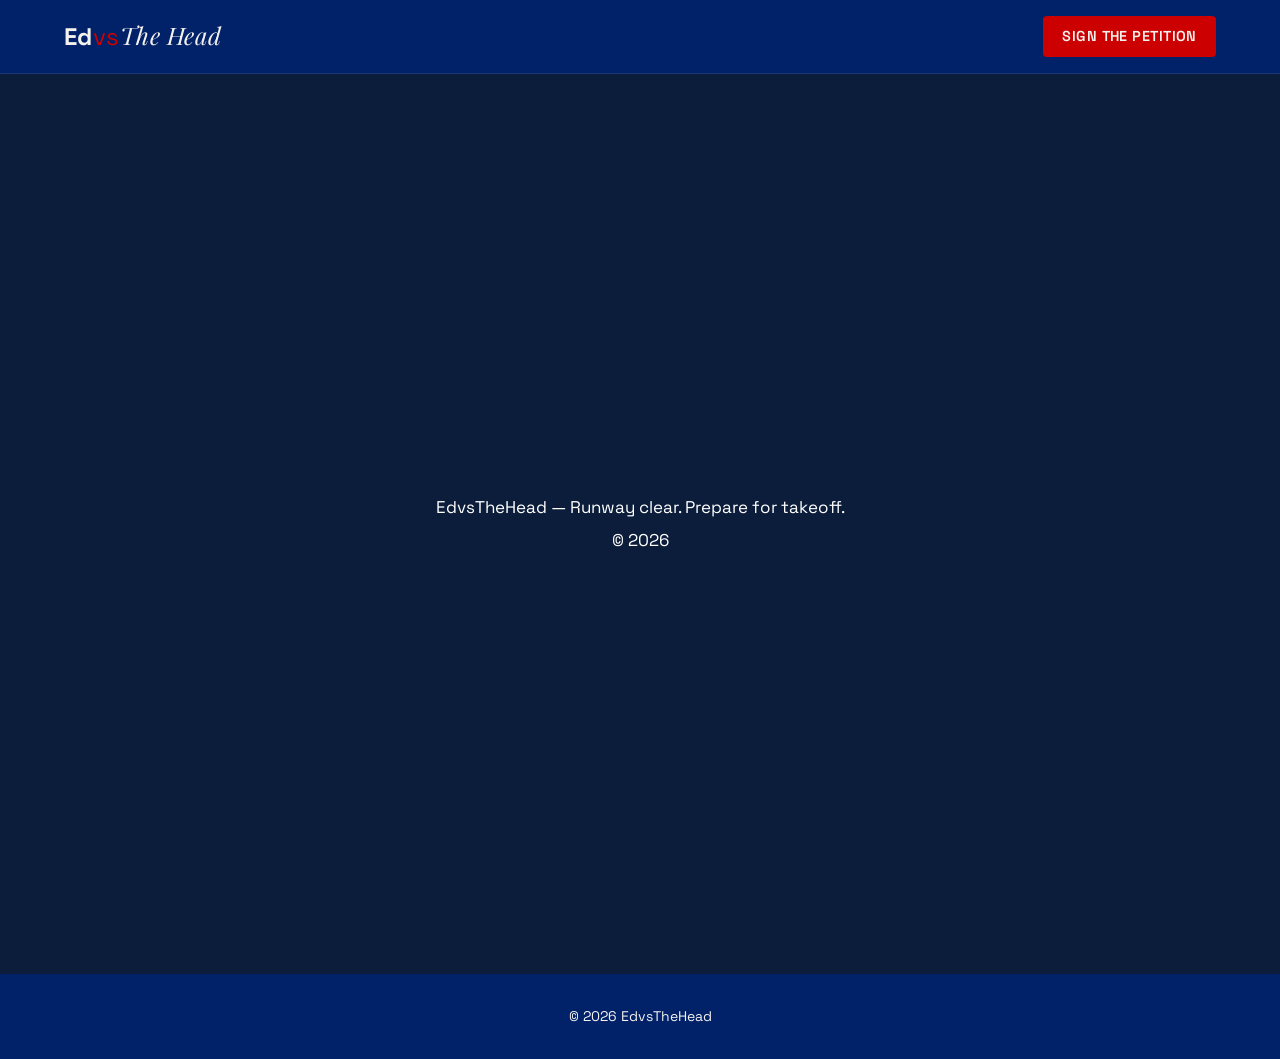
<file: index.html>
<!DOCTYPE html>
<html lang="en">
<head>
  <meta charset="UTF-8">
  <meta name="viewport" content="width=device-width, initial-scale=1.0">
  <title>EdvsTheHead</title>
  <link rel="preconnect" href="https://fonts.googleapis.com">
  <link rel="preconnect" href="https://fonts.gstatic.com" crossorigin>
  <link href="https://fonts.googleapis.com/css2?family=Playfair+Display:wght@400;700&family=Space+Grotesk:wght@400;500;600;700&display=swap" rel="stylesheet">
  <link rel="stylesheet" href="styles.css">
</head>
<body>
  <header class="site-header">
    <div class="header-inner">
      <a href="index.html" class="wordmark"><span class="wordmark-ed">Ed</span><span class="wordmark-vs">vs</span><span class="wordmark-the-head">The Head</span></a>
      <a href="https://t.co/84ONf9BOkf" class="btn-petition" target="_blank" rel="noopener">Sign the Petition</a>
    </div>
  </header>

  <main>
    <section class="hero">
      <div class="holding">
        <p>EdvsTheHead &mdash; Runway clear. Prepare for takeoff.</p>
        <p>&copy; 2026</p>
      </div>
    </section>
  </main>

  <footer class="site-footer">
    <div class="footer-inner">
      &copy; 2026 EdvsTheHead
    </div>
  </footer>
</body>
</html>
</file>
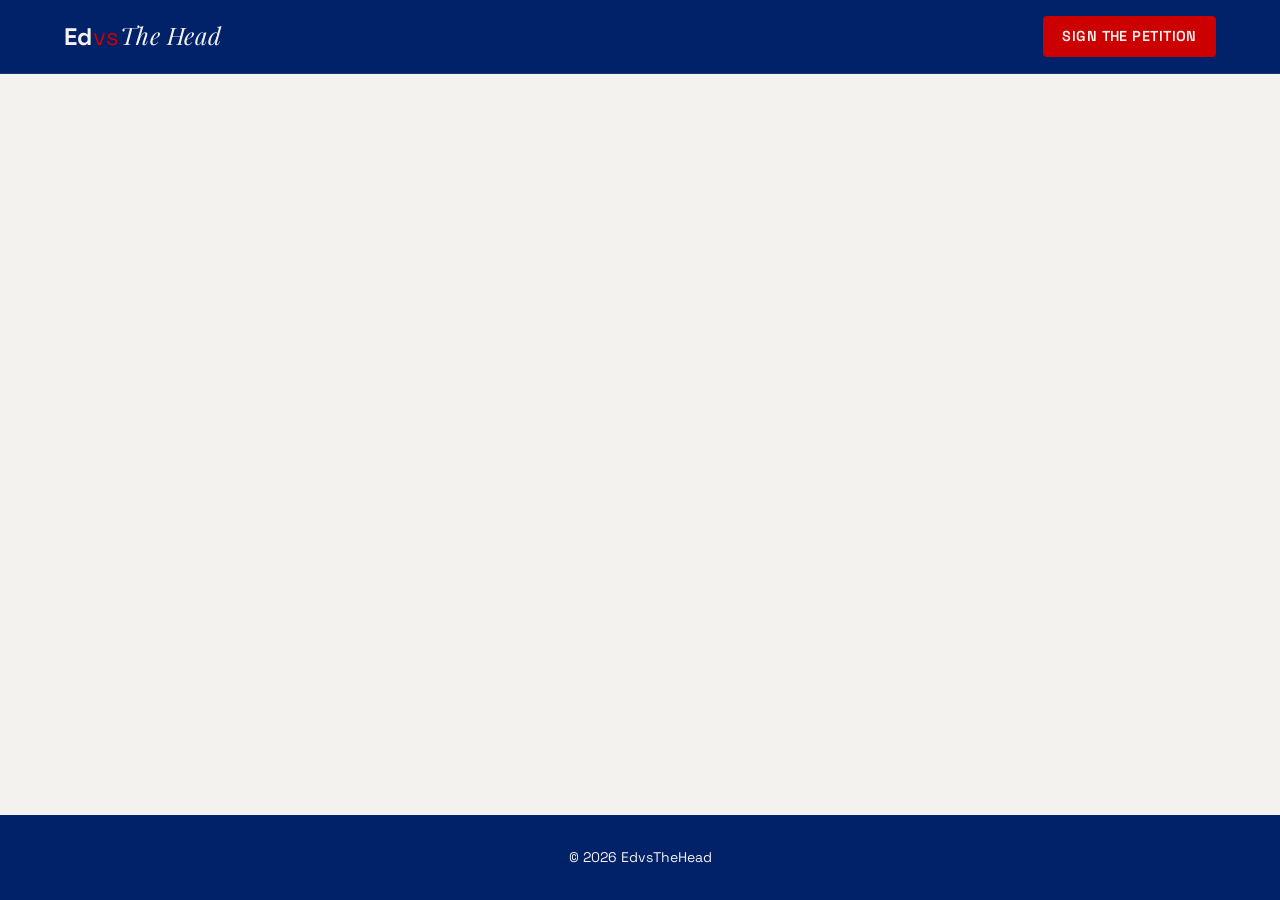
<file: press.html>
<!DOCTYPE html>
<html lang="en">
<head>
  <meta charset="UTF-8">
  <meta name="viewport" content="width=device-width, initial-scale=1.0">
  <title>Press | EdvsTheHead</title>
  <link rel="preconnect" href="https://fonts.googleapis.com">
  <link rel="preconnect" href="https://fonts.gstatic.com" crossorigin>
  <link href="https://fonts.googleapis.com/css2?family=Playfair+Display:wght@400;700&family=Space+Grotesk:wght@400;500;600;700&display=swap" rel="stylesheet">
  <link rel="stylesheet" href="styles.css">
</head>
<body>
  <header class="site-header">
    <div class="header-inner">
      <a href="index.html" class="wordmark"><span class="wordmark-ed">Ed</span><span class="wordmark-vs">vs</span><span class="wordmark-the-head">The Head</span></a>
      <a href="https://t.co/84ONf9BOkf" class="btn-petition" target="_blank" rel="noopener">Sign the Petition</a>
    </div>
  </header>

  <main class="main-content">
    <!-- CONTENT GOES HERE -->
  </main>

  <footer class="site-footer">
    <div class="footer-inner">
      &copy; 2026 EdvsTheHead
    </div>
  </footer>
</body>
</html>
</file>
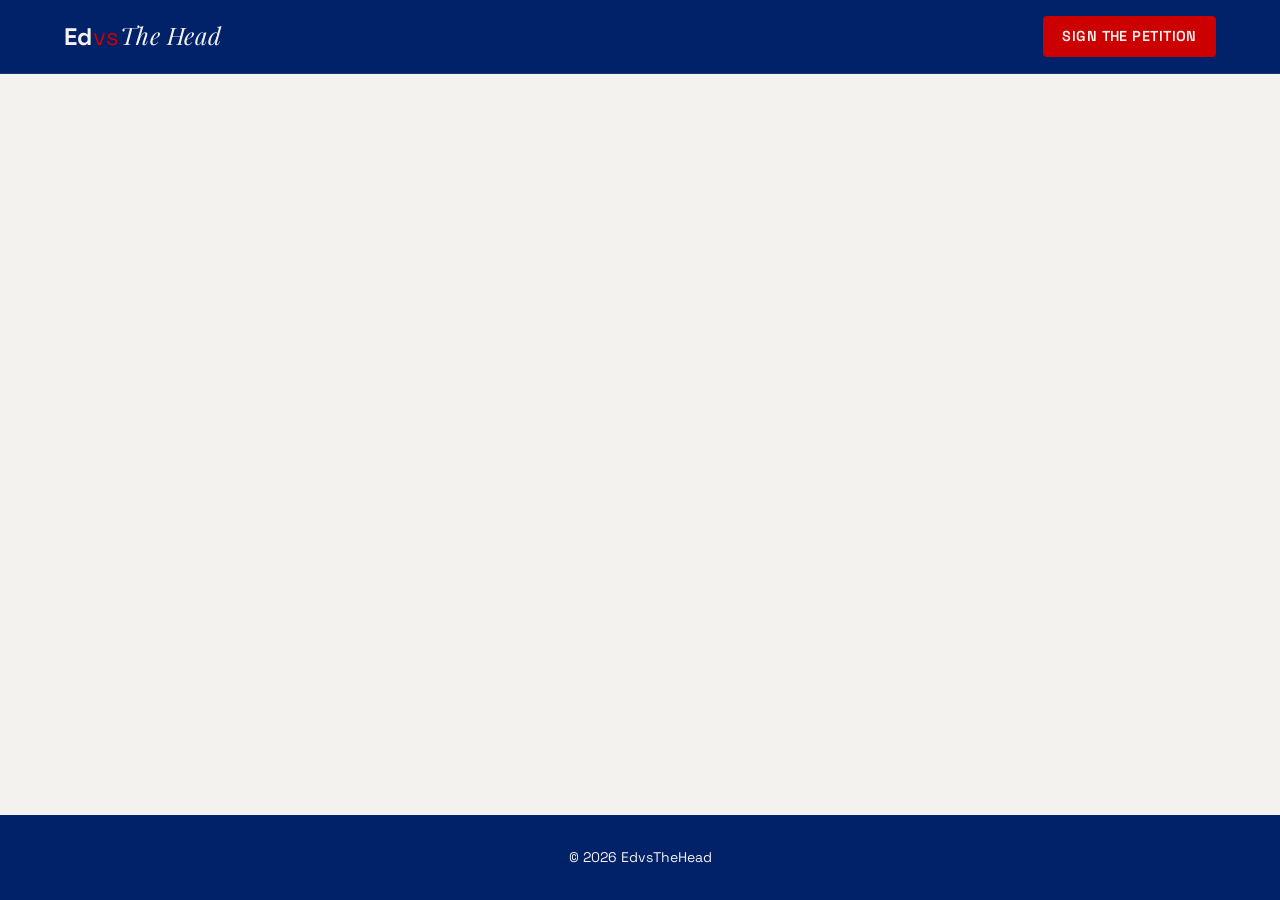
<file: story.html>
<!DOCTYPE html>
<html lang="en">
<head>
  <meta charset="UTF-8">
  <meta name="viewport" content="width=device-width, initial-scale=1.0">
  <title>Story | EdvsTheHead</title>
  <link rel="preconnect" href="https://fonts.googleapis.com">
  <link rel="preconnect" href="https://fonts.gstatic.com" crossorigin>
  <link href="https://fonts.googleapis.com/css2?family=Playfair+Display:wght@400;700&family=Space+Grotesk:wght@400;500;600;700&display=swap" rel="stylesheet">
  <link rel="stylesheet" href="styles.css">
</head>
<body>
  <header class="site-header">
    <div class="header-inner">
      <a href="index.html" class="wordmark"><span class="wordmark-ed">Ed</span><span class="wordmark-vs">vs</span><span class="wordmark-the-head">The Head</span></a>
      <a href="https://t.co/84ONf9BOkf" class="btn-petition" target="_blank" rel="noopener">Sign the Petition</a>
    </div>
  </header>

  <main class="main-content">
    <!-- CONTENT GOES HERE -->
  </main>

  <footer class="site-footer">
    <div class="footer-inner">
      &copy; 2026 EdvsTheHead
    </div>
  </footer>
</body>
</html>
</file>
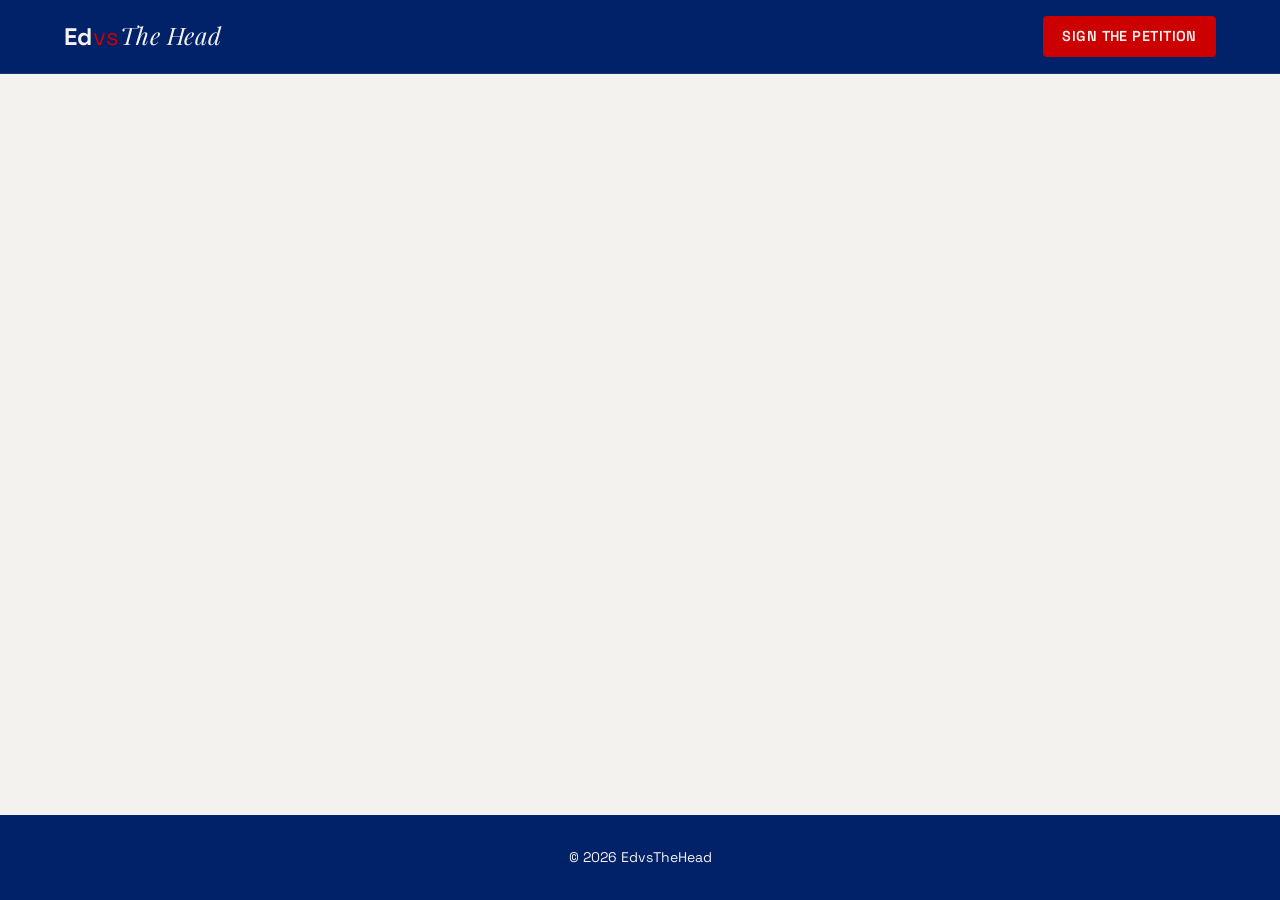
<file: the-case.html>
<!DOCTYPE html>
<html lang="en">
<head>
  <meta charset="UTF-8">
  <meta name="viewport" content="width=device-width, initial-scale=1.0">
  <title>The Case | EdvsTheHead</title>
  <link rel="preconnect" href="https://fonts.googleapis.com">
  <link rel="preconnect" href="https://fonts.gstatic.com" crossorigin>
  <link href="https://fonts.googleapis.com/css2?family=Playfair+Display:wght@400;700&family=Space+Grotesk:wght@400;500;600;700&display=swap" rel="stylesheet">
  <link rel="stylesheet" href="styles.css">
</head>
<body>
  <header class="site-header">
    <div class="header-inner">
      <a href="index.html" class="wordmark"><span class="wordmark-ed">Ed</span><span class="wordmark-vs">vs</span><span class="wordmark-the-head">The Head</span></a>
      <a href="https://t.co/84ONf9BOkf" class="btn-petition" target="_blank" rel="noopener">Sign the Petition</a>
    </div>
  </header>

  <main class="main-content">
    <!-- CONTENT GOES HERE -->
  </main>

  <footer class="site-footer">
    <div class="footer-inner">
      &copy; 2026 EdvsTheHead
    </div>
  </footer>
</body>
</html>
</file>
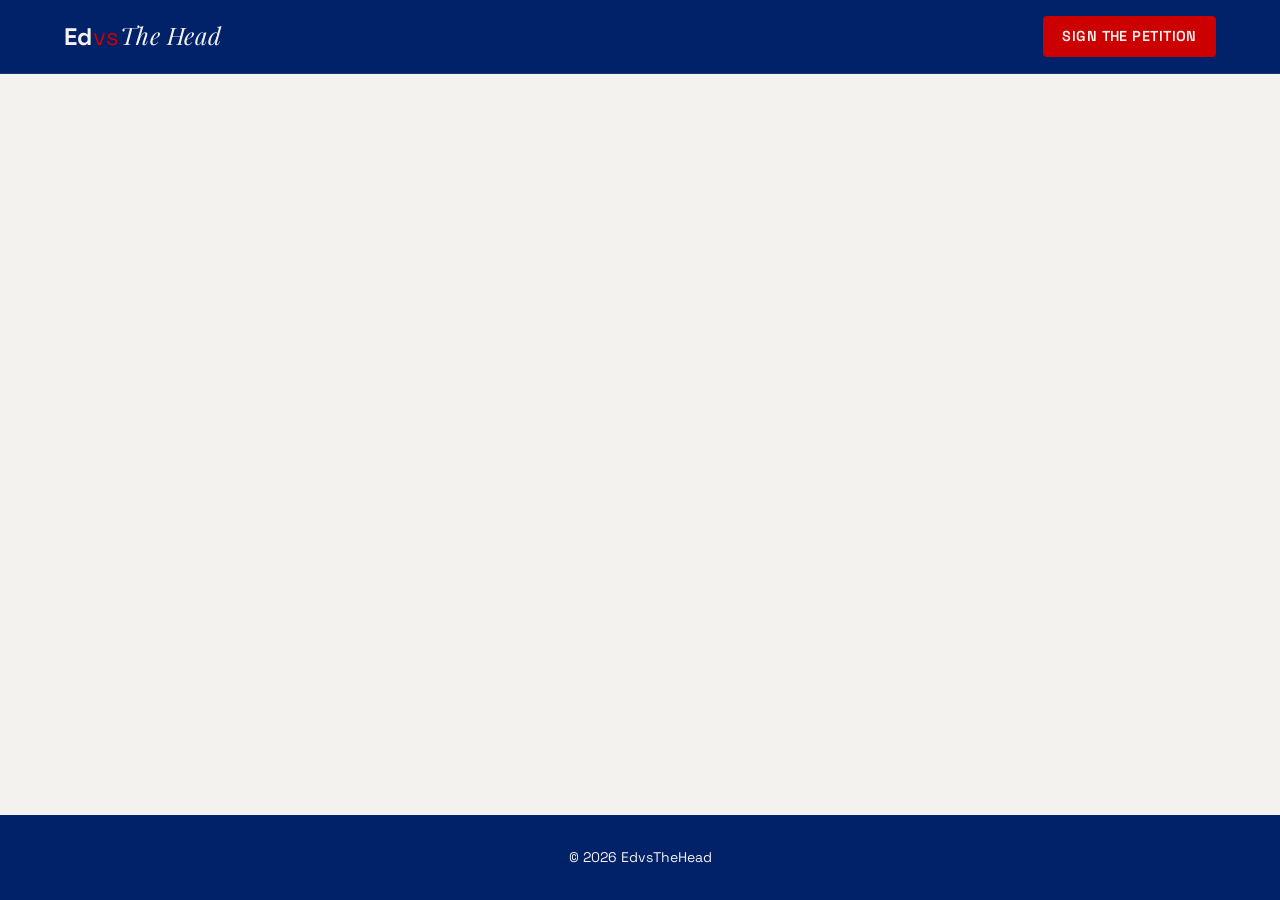
<file: timeline.html>
<!DOCTYPE html>
<html lang="en">
<head>
  <meta charset="UTF-8">
  <meta name="viewport" content="width=device-width, initial-scale=1.0">
  <title>Timeline | EdvsTheHead</title>
  <link rel="preconnect" href="https://fonts.googleapis.com">
  <link rel="preconnect" href="https://fonts.gstatic.com" crossorigin>
  <link href="https://fonts.googleapis.com/css2?family=Playfair+Display:wght@400;700&family=Space+Grotesk:wght@400;500;600;700&display=swap" rel="stylesheet">
  <link rel="stylesheet" href="styles.css">
</head>
<body>
  <header class="site-header">
    <div class="header-inner">
      <a href="index.html" class="wordmark"><span class="wordmark-ed">Ed</span><span class="wordmark-vs">vs</span><span class="wordmark-the-head">The Head</span></a>
      <a href="https://t.co/84ONf9BOkf" class="btn-petition" target="_blank" rel="noopener">Sign the Petition</a>
    </div>
  </header>

  <main class="main-content">
    <!-- CONTENT GOES HERE -->
  </main>

  <footer class="site-footer">
    <div class="footer-inner">
      &copy; 2026 EdvsTheHead
    </div>
  </footer>
</body>
</html>
</file>
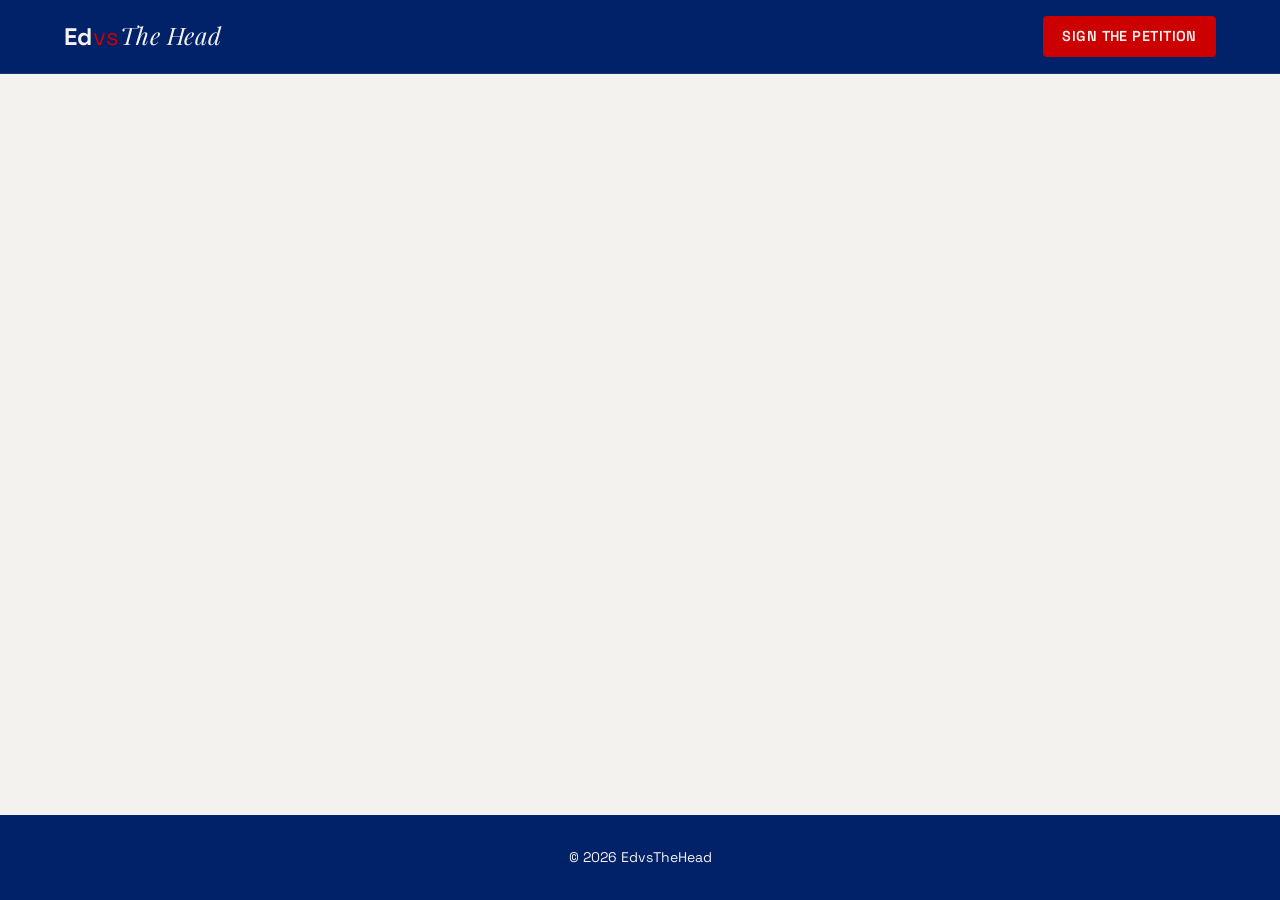
<file: updates.html>
<!DOCTYPE html>
<html lang="en">
<head>
  <meta charset="UTF-8">
  <meta name="viewport" content="width=device-width, initial-scale=1.0">
  <title>Updates | EdvsTheHead</title>
  <link rel="preconnect" href="https://fonts.googleapis.com">
  <link rel="preconnect" href="https://fonts.gstatic.com" crossorigin>
  <link href="https://fonts.googleapis.com/css2?family=Playfair+Display:wght@400;700&family=Space+Grotesk:wght@400;500;600;700&display=swap" rel="stylesheet">
  <link rel="stylesheet" href="styles.css">
</head>
<body>
  <header class="site-header">
    <div class="header-inner">
      <a href="index.html" class="wordmark"><span class="wordmark-ed">Ed</span><span class="wordmark-vs">vs</span><span class="wordmark-the-head">The Head</span></a>
      <a href="https://t.co/84ONf9BOkf" class="btn-petition" target="_blank" rel="noopener">Sign the Petition</a>
    </div>
  </header>

  <main class="main-content">
    <!-- CONTENT GOES HERE -->
  </main>

  <footer class="site-footer">
    <div class="footer-inner">
      &copy; 2026 EdvsTheHead
    </div>
  </footer>
</body>
</html>
</file>
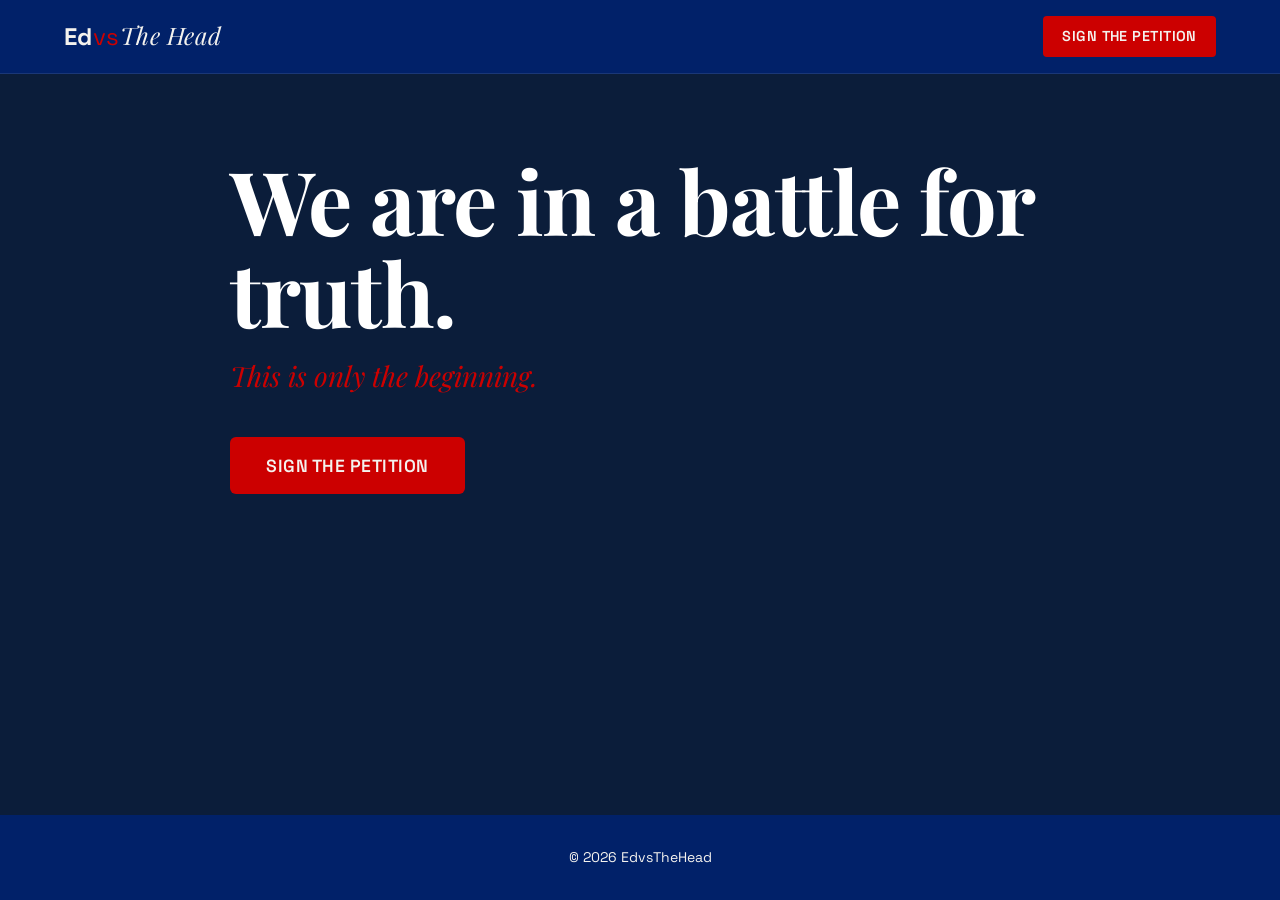
<file: what-is-this.html>
<!DOCTYPE html>
<html lang="en">
<head>
  <meta charset="UTF-8">
  <meta name="viewport" content="width=device-width, initial-scale=1.0">
  <title>What is this? | EdvsTheHead</title>
  <link rel="preconnect" href="https://fonts.googleapis.com">
  <link rel="preconnect" href="https://fonts.gstatic.com" crossorigin>
  <link href="https://fonts.googleapis.com/css2?family=Playfair+Display:wght@400;700&family=Space+Grotesk:wght@400;500;600;700&display=swap" rel="stylesheet">
  <link rel="stylesheet" href="styles.css">
</head>
<body>
  <header class="site-header">
    <div class="header-inner">
      <a href="index.html" class="wordmark"><span class="wordmark-ed">Ed</span><span class="wordmark-vs">vs</span><span class="wordmark-the-head">The Head</span></a>
      <a href="https://t.co/84ONf9BOkf" class="btn-petition" target="_blank" rel="noopener">Sign the Petition</a>
    </div>
  </header>

  <main class="page-dark">
    <div class="page-dark-inner">
      <h1 class="page-title">We are in a battle for truth.</h1>
      <p class="page-subline">This is only the beginning.</p>

      <!-- BODY TEXT GOES HERE -->

      <div class="page-cta">
        <a href="https://t.co/84ONf9BOkf" class="btn-petition btn-petition--large" target="_blank" rel="noopener">Sign the Petition</a>
      </div>
    </div>
  </main>

  <footer class="site-footer">
    <div class="footer-inner">
      &copy; 2026 EdvsTheHead
    </div>
  </footer>
</body>
</html>
</file>
<file: styles.css>
:root {
  --navy: #012169;
  --red: #CC0000;
  --off-white: #F4F2EE;
}

* {
  box-sizing: border-box;
  margin: 0;
  padding: 0;
}

body {
  font-family: 'Space Grotesk', sans-serif;
  background-color: var(--off-white);
  color: var(--navy);
  line-height: 1.5;
  min-height: 100vh;
  display: flex;
  flex-direction: column;
}

h1, h2, h3, h4, h5, h6 {
  font-family: 'Playfair Display', serif;
  font-weight: 700;
}

a {
  color: inherit;
  text-decoration: none;
}

/* Sticky header */
.site-header {
  position: sticky;
  top: 0;
  z-index: 100;
  background-color: var(--navy);
  color: var(--off-white);
  border-bottom: 1px solid rgba(244, 242, 238, 0.1);
}

.header-inner {
  max-width: 1200px;
  margin: 0 auto;
  padding: 1rem 1.5rem;
  display: flex;
  align-items: center;
  justify-content: space-between;
  gap: 2rem;
}

.wordmark {
  font-family: 'Space Grotesk', sans-serif;
  font-size: 1.5rem;
  letter-spacing: 0.02em;
  white-space: nowrap;
}

.wordmark-ed {
  font-weight: 700;
}

.wordmark-vs {
  color: var(--red);
}

.wordmark-the-head {
  font-family: 'Playfair Display', serif;
  font-style: italic;
}

.btn-petition {
  background-color: var(--red);
  color: var(--off-white);
  padding: 0.6rem 1.2rem;
  border-radius: 4px;
  font-size: 0.9rem;
  font-weight: 600;
  letter-spacing: 0.03em;
  text-transform: uppercase;
  transition: background-color 0.15s ease;
}

.btn-petition:hover {
  background-color: #a30000;
}

.btn-petition--large {
  font-size: 1.1rem;
  padding: 1.1rem 2.25rem;
  border-radius: 6px;
}

/* Hero */
.hero {
  background-color: #0B1D3A;
  color: #FFFFFF;
  min-height: 100vh;
  display: flex;
  align-items: center;
  justify-content: center;
  text-align: center;
  padding: 2rem 1.5rem;
}

.hero-inner {
  max-width: 1100px;
}

.hero-headline {
  color: #FFFFFF;
  font-size: clamp(3rem, 11vw, 9rem);
  line-height: 1;
  letter-spacing: -0.02em;
  margin-bottom: 1.5rem;
}

.hero-subline {
  font-family: 'Playfair Display', serif;
  font-style: italic;
  font-size: clamp(1.25rem, 2.5vw, 1.75rem);
  color: var(--red);
  margin-bottom: 2.5rem;
}

.hero-tertiary {
  display: inline-block;
  margin-top: 1.5rem;
  font-size: 0.95rem;
  letter-spacing: 0.02em;
  color: #FFFFFF;
  opacity: 0.6;
  transition: opacity 0.15s ease;
}

.hero-tertiary:hover {
  opacity: 1;
}

.holding {
  max-width: 600px;
}

.holding p {
  font-size: 1.0625rem;
  line-height: 1.6;
}

.holding p + p {
  margin-top: 0.35rem;
}

/* Dark content page */
.page-dark {
  flex: 1;
  background-color: #0B1D3A;
  color: #FFFFFF;
  padding: 5rem 1.5rem;
}

.page-dark-inner {
  max-width: 820px;
  margin: 0 auto;
}

.page-title {
  color: #FFFFFF;
  font-size: clamp(2.5rem, 7vw, 5.5rem);
  line-height: 1.05;
  letter-spacing: -0.015em;
  margin-bottom: 1rem;
}

.page-subline {
  font-family: 'Playfair Display', serif;
  font-style: italic;
  font-size: clamp(1.25rem, 2.5vw, 1.75rem);
  color: var(--red);
  margin-bottom: 3rem;
}

.page-cta {
  margin-top: 3.5rem;
}

/* Main content */
.main-content {
  flex: 1;
  max-width: 1200px;
  width: 100%;
  margin: 0 auto;
  padding: 3rem 1.5rem;
}

/* Footer */
.site-footer {
  background-color: var(--navy);
  color: var(--off-white);
  padding: 2rem 1.5rem;
  margin-top: auto;
}

.footer-inner {
  max-width: 1200px;
  margin: 0 auto;
  text-align: center;
  font-size: 0.875rem;
}

/* Mobile */
@media (max-width: 768px) {
  .header-inner {
    padding: 0.75rem 1rem;
  }

  .wordmark {
    font-size: 1.15rem;
  }

  .btn-petition {
    padding: 0.55rem 1rem;
    font-size: 0.8rem;
  }

  .main-content {
    padding: 1.5rem 1rem;
    font-size: 0.95rem;
  }

  .page-dark {
    padding: 3rem 1.25rem;
  }

  .main-content h1 { font-size: 1.75rem; }
  .main-content h2 { font-size: 1.4rem; }
  .main-content h3 { font-size: 1.15rem; }

  .site-footer {
    padding: 1.25rem 1rem;
  }

  .footer-inner {
    font-size: 0.8rem;
  }
}
</file>
